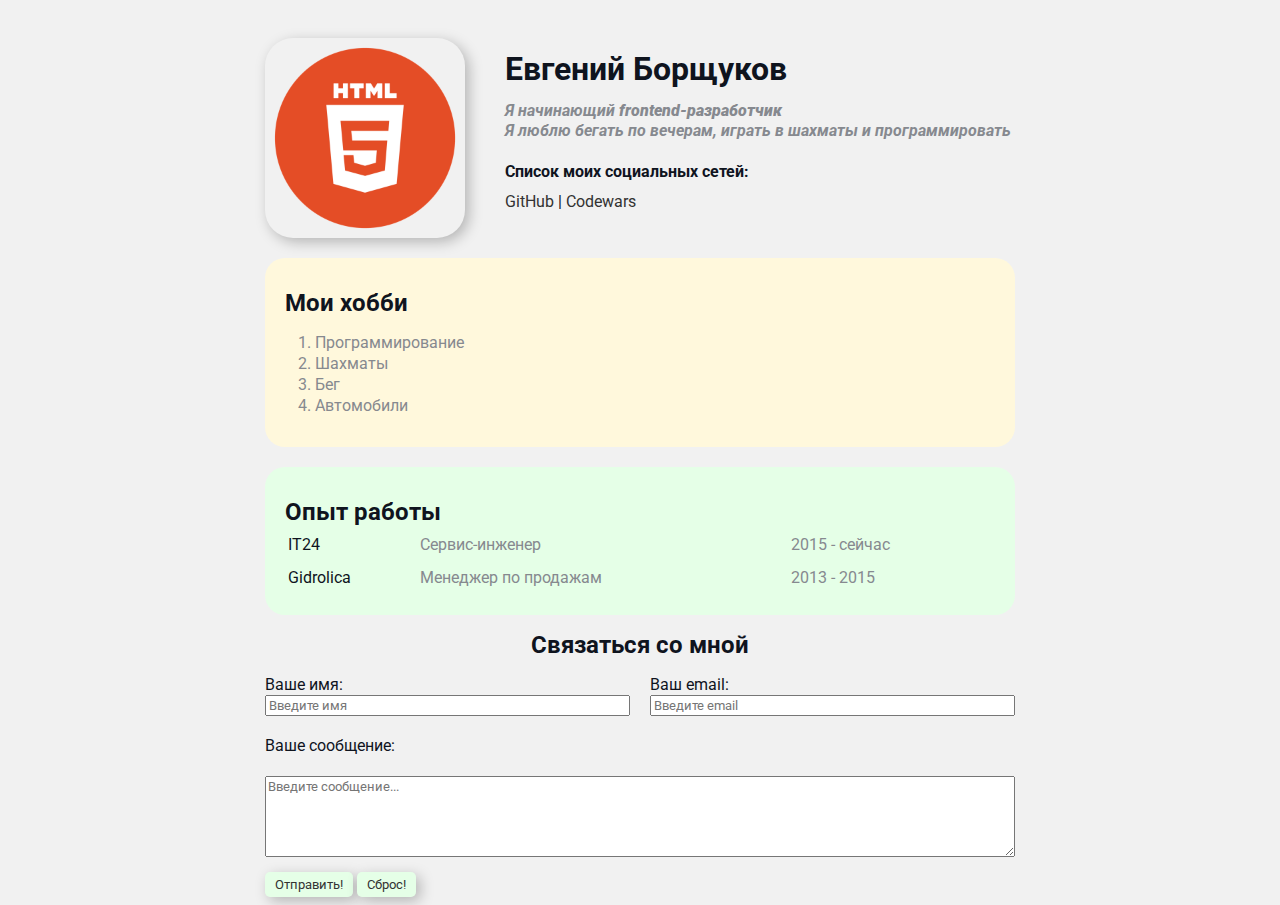
<file: index.html>
<!DOCTYPE html>
<html lang="en">
<head>
  <meta charset="UTF-8">
  <meta http-equiv="X-UA-Compatible" content="IE=edge">
  <meta name="viewport" content="width=device-width, initial-scale=1.0">
  <meta name="keyword" content="Evgeny, cv, resume">
  <meta name="discription" content="Сайт-резюме Евгения Борщукова">
  <title>Eugene 's website</title>
  <link rel="stylesheet" href="styles.css">
</head>
<body>

  <div class="conteiner">
    <div class="info">
      <img class="avatar" src="html5.png" alt="Здесь должна быть аватарка">
      
      <div class="info-text">
      <h1>Евгений Борщуков</h1>

      <p>Я начинающий <strong>frontend-разработчик</strong></p>

      <p>Я люблю <em>бегать</em> по вечерам, играть в <em>шахматы</em> и <em>программировать</em></p>

      <h4>Список моих социальных сетей:</h4>

      <a href="https://github.com/EvgeniyTum" target="_blank">GitHub</a>
      | 
      <a href="https://www.codewars.com/users/EvgeniyTum" target="_blank">Codewars</a>
    </div>
    </div>

    <section class="card hobby">
      <h2>Мои хобби</h2>

      <ol class="list">
        <li>Программирование</li>
        <li>Шахматы</li>
        <li>Бег</li>
        <li>Автомобили</li>
      </ol>
    </section>

    <section class="card work">
      <h2>Опыт работы</h2>

      <table class="table">
        <!-- <thead>
          <th>Название</th>
          <th>Должность</th>
          <th>Год</th>
        </thead> -->
        <tbody>
          <tr>
            <td>IT24</td>
            <td>Сервис-инженер</td>
            <td>2015 - сейчас</td>
          </tr>
          <tr>
            <td>Gidrolica</td>
            <td>Менеджер по продажам</td>
            <td>2013 - 2015</td>
          </tr>
        </tbody>
      </table>
    </section>

    <form action="/" class="form">

      <h2>Связаться со мной</h2>
      
      <div class="name-email">
        <div class="form-row">
          <label for="name">Ваше имя:</label>
          <input type="text" id="name" placeholder="Введите имя">
        </div>

        <div class="form-row">
          <label for="email">Ваш email:</label>
          <input type="email" id="email" placeholder="Введите email">
        </div>
      </div>

      <div class="form-row">
        <label for="text">Ваше сообщение:</label>
        <br>
        <textarea id="text" cols="20" rows="5" placeholder="Введите сообщение..."></textarea>
      </div>

      <button class="btn" type="submit">Отправить!</button>
      <button class="btn" type="reset">Сброс!</button>
    </form>
  </div>

</body>
</html>
</file>
<file: styles.css>
@import url('https://fonts.googleapis.com/css2?family=Roboto&display=swap');



body {
  font-size: 16px;
  font-family: Roboto, sans-serif;
  font-weight: 400;
  background: #f1f1f1;
  font-style: normal;
  line-height: 20px;
  color: #0f141e;
}

.conteiner {
  max-width: 750px;
  margin: auto;
  padding-top: 30px;
}

.info {
  margin-bottom: 20px;
  display: flex;
}

@media (max-width: 650px) {
  .info {
    display: block;
    text-align: center;
  }
}

.info-text {
  margin-left: 40px;
}

.avatar {
  width: 200px;
  border-radius: 28px;
  box-shadow: 4px 4px 14px rgba(0, 0, 0, 0.25);
}

.info-text p {
  font-style: italic;
  font-weight: bold;
  color: #86898f;
  margin: 0;
}

.info-text h4 {
  margin-bottom: 10px;
}

.card {
  /* margin-bottom: 10px; */
  border-radius: 20px;
  padding: 15px 20px;
  margin-bottom: 20px;
}

.card h2 {
  margin-bottom: 10px;
}

.hobby {
  background-color: #fff8dc;
}

.work {
  background-color: #e5ffe7;
}

a {
  color: #333;
  text-decoration: none;
}

a:hover {
  color: orange;
  text-decoration: underline;
}

a:active {
  color: blue;
  text-decoration: underline;
}

a:visited {
  color: red;
}

.btn {
  border-radius: 5px;
  box-shadow: 4px 4px 14px rgba(0, 0, 0, 0.25);
  color: #333;
  background-color: #e5ffe7;
  cursor: pointer;
  font-family: inherit;
  padding: 5px 10px;
  border: none;
}
.btn:hover {
  opacity: 0.8;
}

.list {
  margin-top: 20px;
  padding: 0 30px;
}

.list li {
  margin-bottom: 1px;
  color: #86898f;
}

.table {
  width: 100%;
}

.table td {
  text-align: left;
  padding-bottom: 10px;
}

.table td:nth-child(2), .table td:nth-child(3) {
  color: #86898f;
}

.form h2 {
  text-align: center;
}

.name-email {
  margin-bottom: 10px;
  display: flex;
}

.name-email .form-row {
  width: 50%;
  margin-right: 20px;
}

.name-email .form-row:last-child {
  margin-right: 0;
}

@media (max-width: 650px) {
  .name-email {
    display: block;
  }

  .name-email .form-row {
    width: 100%;
    margin-right: 0;
    margin-bottom: 10px;
  }
}

.form-row label {
  display: block;
}

.form-row input,
.form-row textarea {
  width: 100%;
  margin-bottom: 10px;
  box-sizing: border-box;
  outline: none;
  font-family: inherit;
}
</file>
